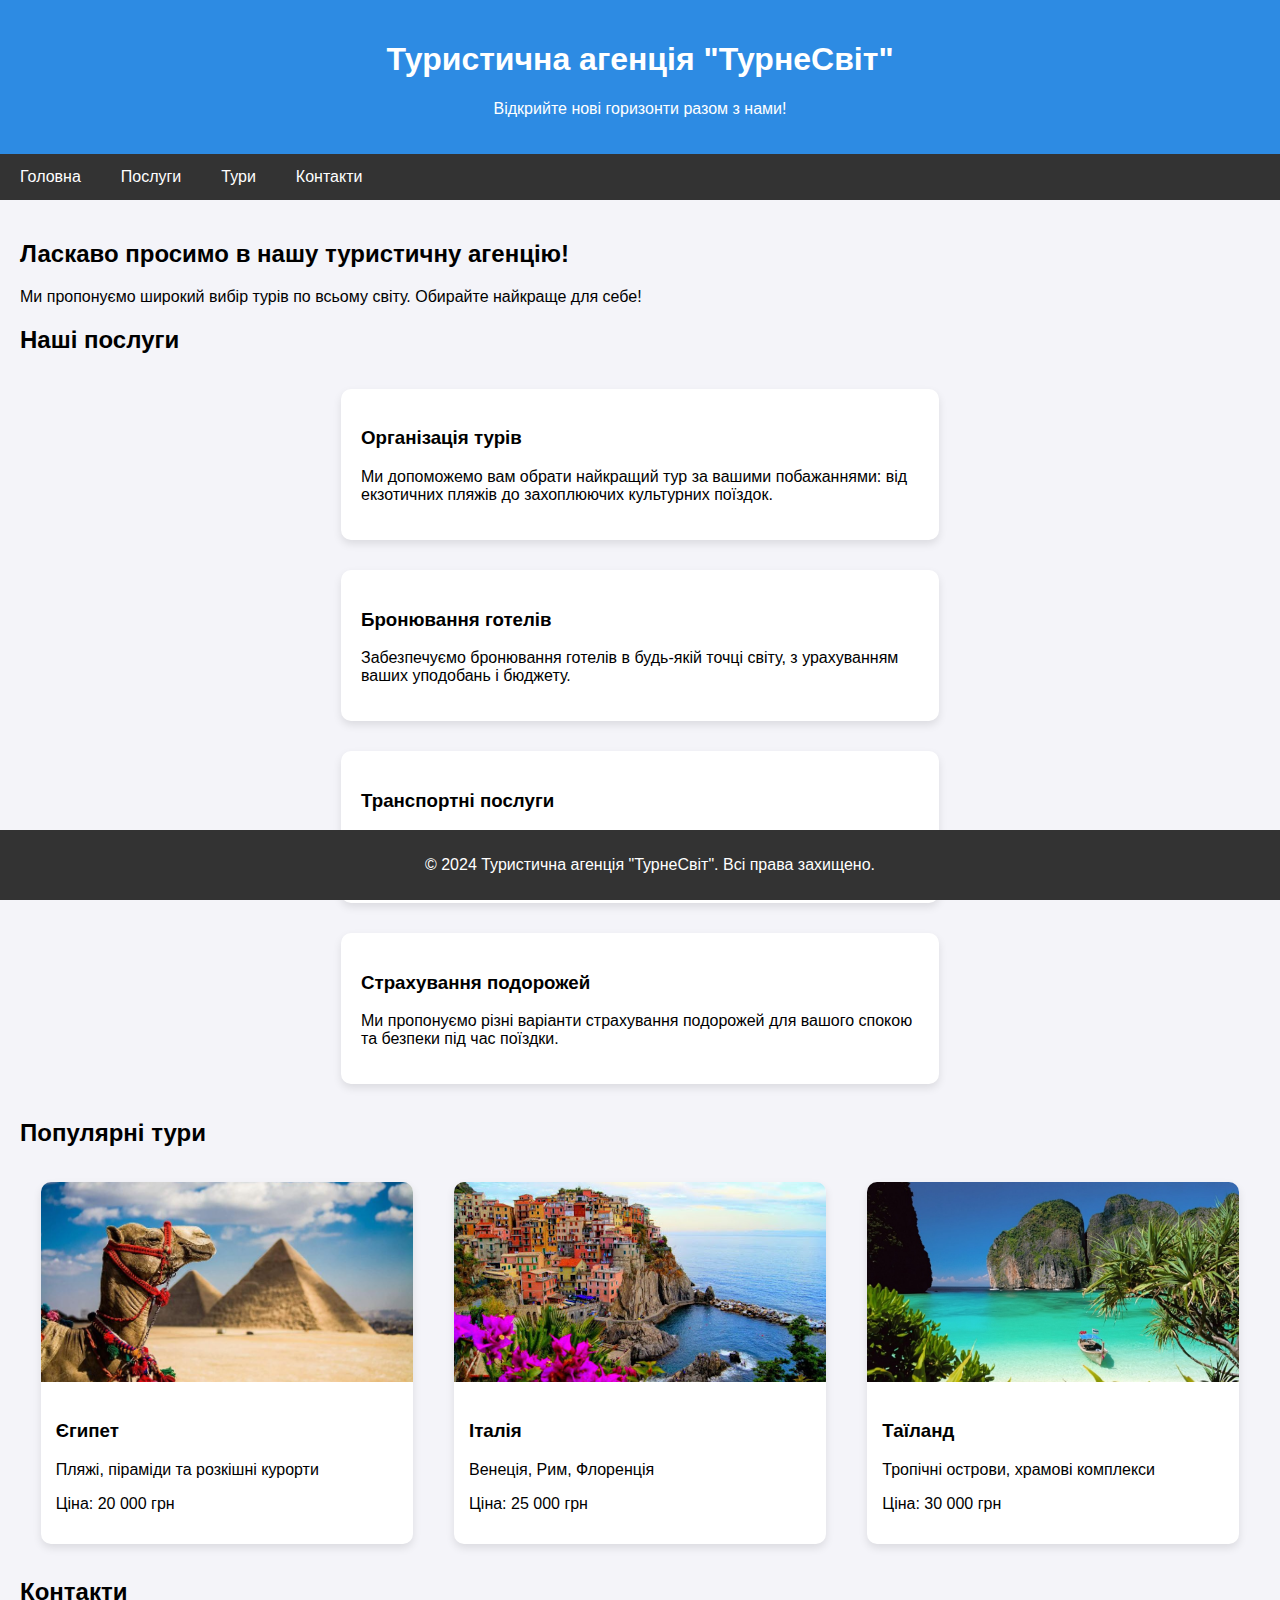
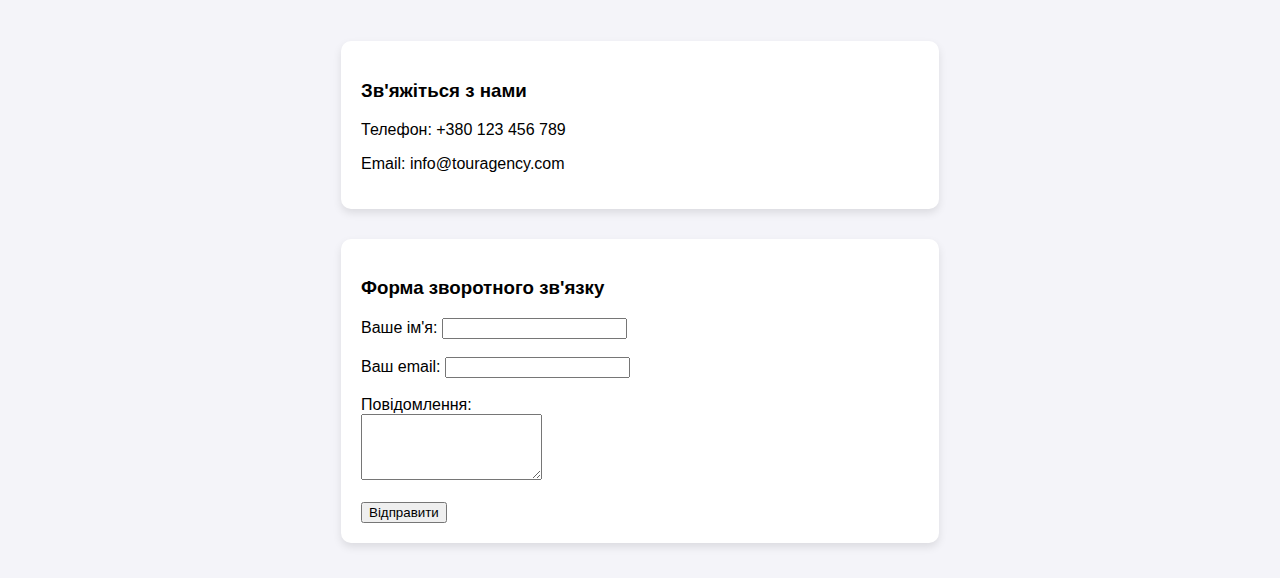
<file: index.html>
<!DOCTYPE html>
<html lang="uk">
<head>
    <meta charset="UTF-8">
    <meta name="viewport" content="width=device-width, initial-scale=1.0">
    <title>Туристична агенція</title>
    <link rel="stylesheet" href="css/style.css">
</head>
<body>
    <header>
        <h1>Туристична агенція "ТурнеСвіт"</h1>
        <p>Відкрийте нові горизонти разом з нами!</p>
    </header>

    <nav>
        <a href="#home">Головна</a>
        <a href="#services">Послуги</a>
        <a href="#tours">Тури</a>
        <a href="#contact">Контакти</a>
    </nav>

    <div class="container">
        <section id="home">
            <h2>Ласкаво просимо в нашу туристичну агенцію!</h2>
            <p>Ми пропонуємо широкий вибір турів по всьому світу. Обирайте найкраще для себе!</p>
        </section>

        <section id="services">
            <h2>Наші послуги</h2>
            <div class="services">
                <div class="service-card">
                    <h3>Організація турів</h3>
                    <p>Ми допоможемо вам обрати найкращий тур за вашими побажаннями: від екзотичних пляжів до захоплюючих культурних поїздок.</p>
                </div>
                <div class="service-card">
                    <h3>Бронювання готелів</h3>
                    <p>Забезпечуємо бронювання готелів в будь-якій точці світу, з урахуванням ваших уподобань і бюджету.</p>
                </div>
                <div class="service-card">
                    <h3>Транспортні послуги</h3>
                    <p>Забезпечуємо комфортні трансфери, оренду автомобілів та інші транспортні послуги для вашої зручності.</p>
                </div>
                <div class="service-card">
                    <h3>Страхування подорожей</h3>
                    <p>Ми пропонуємо різні варіанти страхування подорожей для вашого спокою та безпеки під час поїздки.</p>
                </div>
            </div>
        </section>

        <section id="tours">
            <h2>Популярні тури</h2>
            <div class="tour">
                <div class="tour-card">
                    <img src="img/egypt.jpg" alt="Тур 1">
                    <div class="info">
                        <h3>Єгипет</h3>
                        <p>Пляжі, піраміди та розкішні курорти</p>
                        <p>Ціна: 20 000 грн</p>
                    </div>
                </div>
                <div class="tour-card">
                    <img src="img/Italy.jpg" alt="Тур 2">
                    <div class="info">
                        <h3>Італія</h3>
                        <p>Венеція, Рим, Флоренція</p>
                        <p>Ціна: 25 000 грн</p>
                    </div>
                </div>
                <div class="tour-card">
                    <img src="img/Thailand.jpg" alt="Тур 3">
                    <div class="info">
                        <h3>Таїланд</h3>
                        <p>Тропічні острови, храмові комплекси</p>
                        <p>Ціна: 30 000 грн</p>
                    </div>
                </div>
            </div>
        </section>

        <section id="contact">
            <h2>Контакти</h2>
            <div class="contact-form">
                <div class="contact-card">
                    <h3>Зв'яжіться з нами</h3>
                    <p>Телефон: +380 123 456 789</p>
                    <p>Email: info@touragency.com</p>
                </div>
                <div class="contact-card">
                    <h3>Форма зворотного зв'язку</h3>
                    <form action="mailto:info@touragency.com" method="post" enctype="text/plain">
                        <label for="name">Ваше ім'я:</label>
                        <input type="text" id="name" name="name" required><br><br>
                        <label for="email">Ваш email:</label>
                        <input type="email" id="email" name="email" required><br><br>
                        <label for="message">Повідомлення:</label><br>
                        <textarea id="message" name="message" rows="4" required></textarea><br><br>
                        <input type="submit" value="Відправити">
                    </form>
                </div>
            </div>
        </section>
    </div>

    <footer>
        <p>&copy; 2024 Туристична агенція "ТурнеСвіт". Всі права захищено.</p>
    </footer>
</body>
</html>
</file>
<file: css/style.css>
body {
    font-family: Arial, sans-serif;
    margin: 0;
    padding: 0;
    background-color: #f4f4f9;
}
header {
    background-color: #2d8be3;
    color: white;
    padding: 20px;
    text-align: center;
}
nav {
    background-color: #333;
    overflow: hidden;
}
nav a {
    float: left;
    display: block;
    color: white;
    padding: 14px 20px;
    text-align: center;
    text-decoration: none;
}
nav a:hover {
    background-color: #ddd;
    color: black;
}
.container {
    padding: 20px;
}
.tour {
    display: flex;
    flex-wrap: wrap;
    justify-content: space-around;
}
.tour-card {
    background-color: white;
    margin: 15px;
    width: 30%;
    border-radius: 10px;
    box-shadow: 0 4px 8px rgba(0, 0, 0, 0.1);
    overflow: hidden;
}
.tour-card img {
    width: 100%;
    height: 200px;
    object-fit: cover;
}
.tour-card .info {
    padding: 15px;
}
.services, .contact-form {
    display: flex;
    flex-wrap: wrap;
    justify-content: space-around;
}
.service-card, .contact-card {
    background-color: white;
    margin: 15px;
    width: 45%;
    border-radius: 10px;
    box-shadow: 0 4px 8px rgba(0, 0, 0, 0.1);
    padding: 20px;
}
footer {
    background-color: #333;
    color: white;
    text-align: center;
    padding: 10px;
    position: fixed;
    bottom: 0;
    width: 100%;
}
</file>
